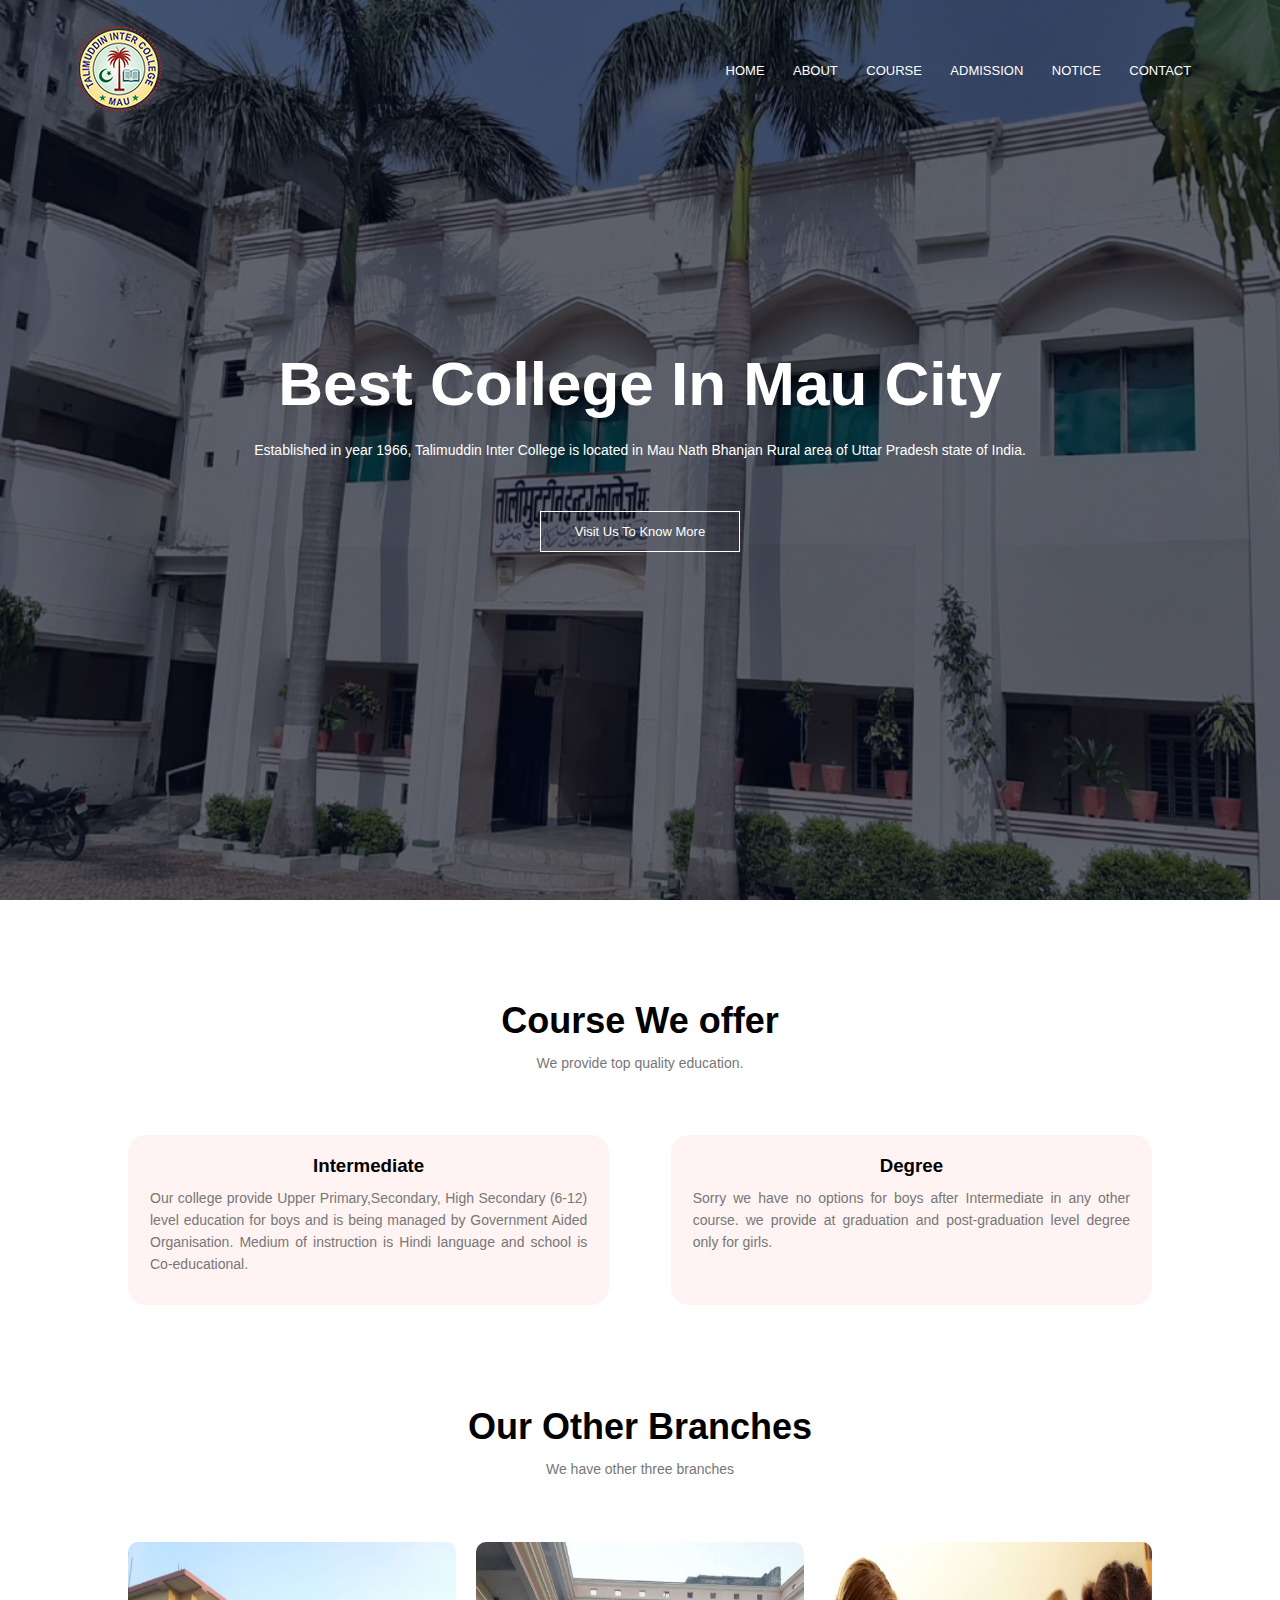
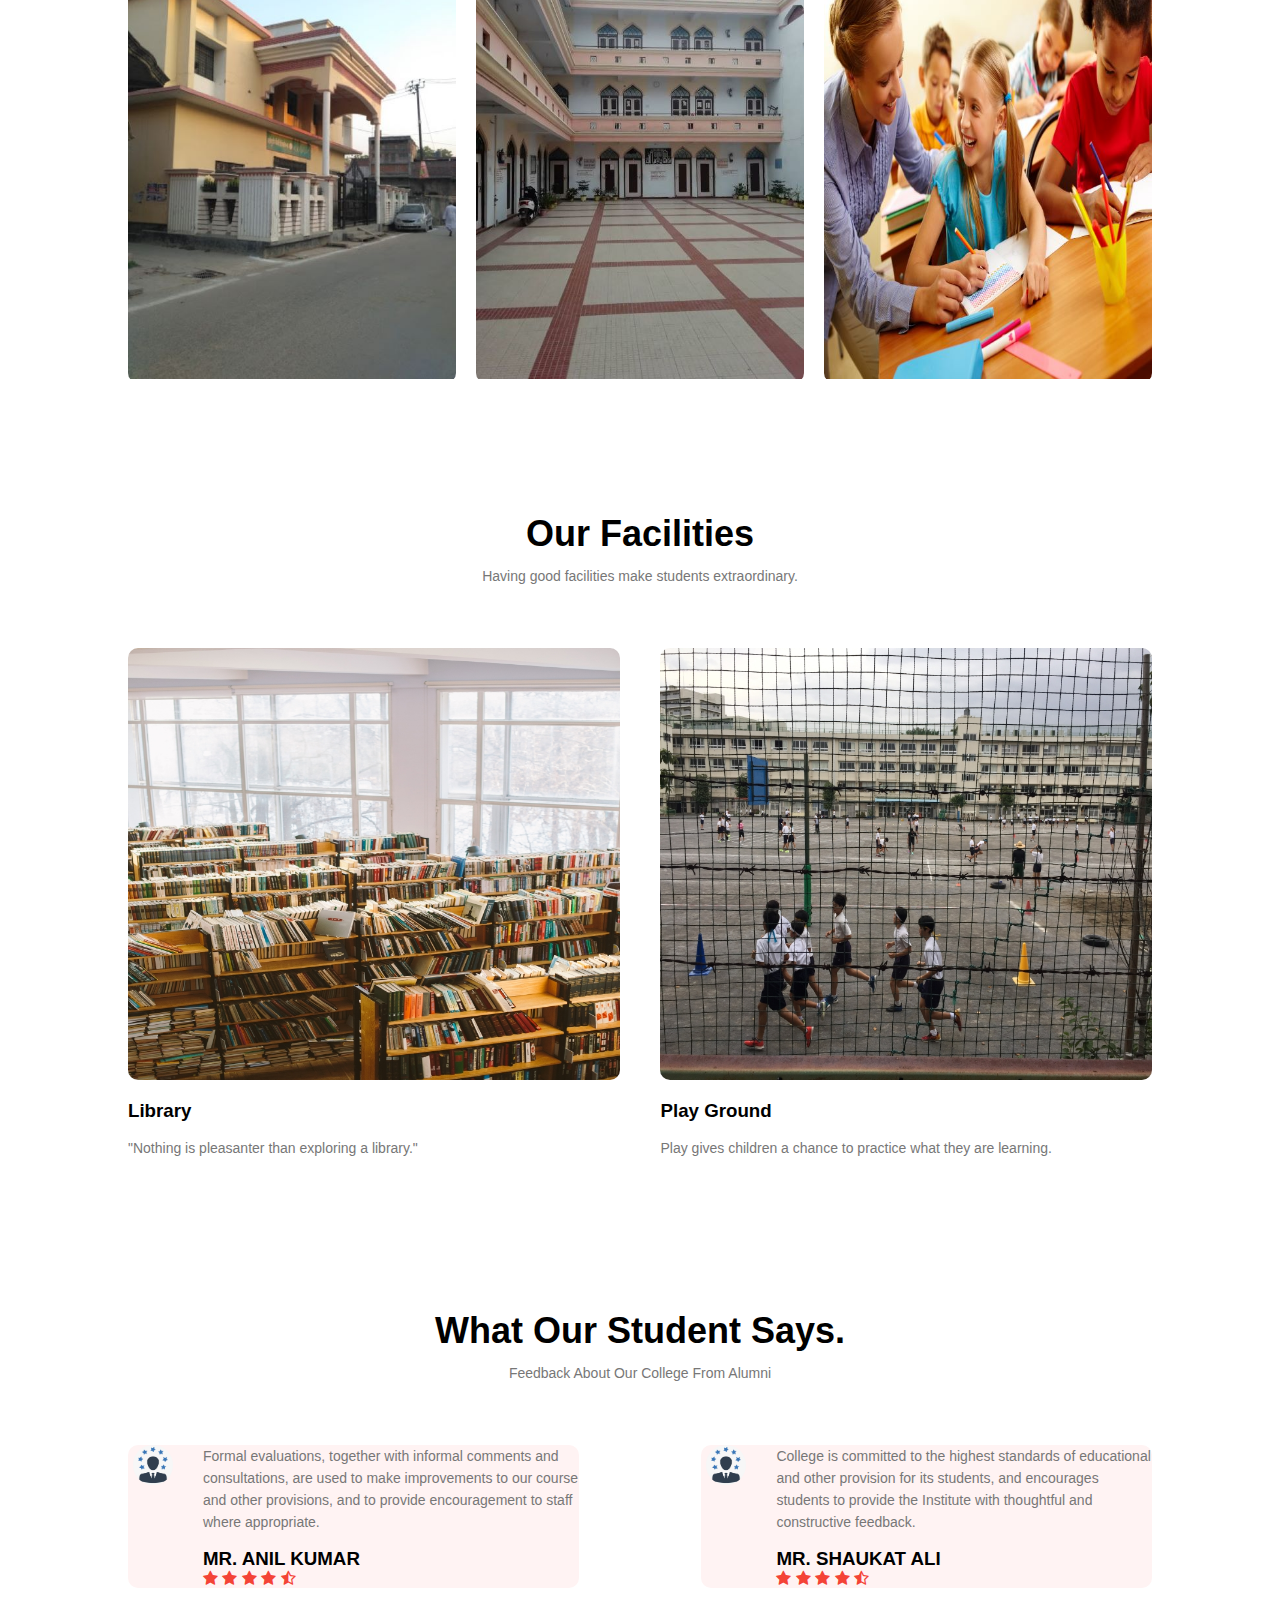
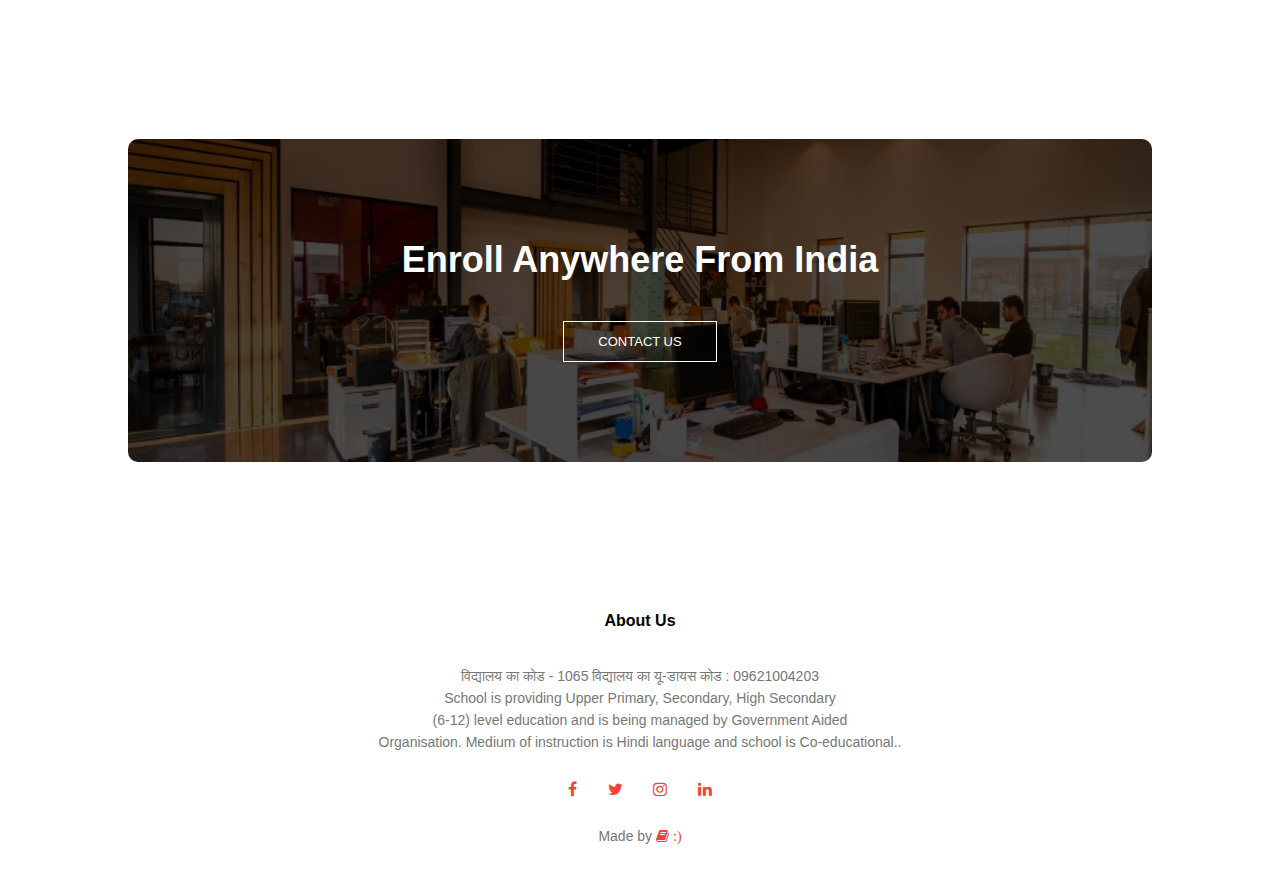
<file: index.html>
<!DOCTYPE html>
<html lang="en">
<head>
    <meta charset="UTF-8">
    <meta http-equiv="X-UA-Compatible" content="IE=edge">
    <meta name="viewport" content="width=device-width, initial-scale=1.0">
    <title>Talimuddin Inter College</title>
    <link rel="stylesheet" href="new.css">
    <link rel="stylesheet" href="https://stackpath.bootstrapcdn.com/font-awesome/4.7.0/css/font-awesome.min.css">
</head>
<body>
    <section class="header">
        <nav ><a href="index.html"><img src="/img/newlogo.png" alt=""></a>
        <div class="nav-links" id="navLinks">
            <i class="fa fa-times" onclick="hideMenu()"></i>
            <ul><li><a href="index.html">HOME</a></li>
                <li><a href="about.html">ABOUT</a></li>
                <li><a href="course.html">COURSE</a></li>
                <li><a href="admission.html">ADMISSION</a></li>
                <li><a href="notice.html">NOTICE</a></li>
                <li><a href="contact.html">CONTACT</a></li></ul>
        </div>
        <i class="fa fa-bars" onclick="showMenu()"></i>
    </nav>
        <div class="text-box">
            <h1>Best College In Mau City</h1>
            <p>Established in year 1966, Talimuddin Inter College is located in Mau Nath Bhanjan Rural area of Uttar Pradesh state of India.</p>
            <a href="https://en.wikipedia.org/wiki/Talimuddin_Inter_College" class="hero-btn">Visit Us To Know More</a>
        </div>
    </section>
    <!--JAVASCRIPT FOR TOGGLE MENU-->
    <script>
        var navLinks=document.getElementById("navLinks");
        function showMenu()
        {
            navLinks.style.right="0";
        }
        function hideMenu() {
            navLinks.style.right="-200px"
            
        }
    </script>
    <!--course-->
    <section class="course">
        <h1>Course We offer</h1>
        <p>We provide top quality education.</p>
               <div class="row">
            <div class="course-col">
                <h3>Intermediate</h3>
                <p>Our college provide Upper Primary,Secondary,
                     High Secondary (6-12) level education for boys and is
                     being managed by Government Aided Organisation.
                      Medium of instruction is Hindi language 
                     and school is Co-educational.</p>
            </div>
            <div class="course-col">
                <h3>Degree</h3>
                <p>Sorry we have no options for boys after Intermediate
                     in any other course. we  provide at graduation
                     and post-graduation level degree only for girls.</p>
            </div>
        </div>
       
    </section>
    <!--our other branches-->
    <section class="branch">
        <h1>Our Other Branches</h1>
        <p>We have other three branches</p>
        <div class="row">
                <div class="branch-col">
                        <img src="img/pgclg.jpg"/>
                    <div class="layer">
                        <a href="http://talimuddin.in/"><h3>Talimuddin Girls P.G. College - Mau</h3> </a>
                    </div>
                </div>
           
            <div class="branch-col">
                <img src="img/intclg.jpg"/>
                <div class="layer"><a href="https://talimuddingirlsintercollege.com/"><h3>Talimuddin Girls Inter College - Mau</h3></a></div>
            </div>
            <div class="branch-col">
                <img src="img/kgschl.jpg"/>
                <div class="layer"> 
                    <a href="https://en.wikipedia.org/wiki/Talimuddin_Inter_College"> 
                        <h3>Talimuddin (KG-Upper class) - Mau</h3> </a>
                </div>
            </div>
        </div> 
    </section>
    <!--Facilities-->
    <section class="facilities">
        <h1>Our Facilities</h1>
        <p>Having good facilities make students extraordinary.</p>
        <div class="row">
            <div class="facilities-col">
                <img src="img/lib.jpg">
                <h3>Library</h3>
                <p>"Nothing is pleasanter than exploring a library."</p>
            </div>
            <div class="facilities-col">
                <img src="/img/plg.jpg">
                <h3>Play Ground</h3>
                <p>Play gives children a chance to practice what they are learning.</p>
            </div>
         
        </div>
    </section>
    <!---------testimonials------------>
    <section class="testimonials">
        <h1>What Our Student Says.</h1>
        <p>Feedback About Our College From Alumni</p>
        <div class="row">
            <div class="testimonial-col">
                <img src="/img/testm.png">
                <div>
                    <p>Formal evaluations, together with informal comments and consultations,
                         are used to make improvements to our course and other provisions, 
                         and to provide encouragement to staff where appropriate.</p>
                    <h3>MR. ANIL KUMAR</h3>
                    <i class="fa fa-star"></i>
                    <i class="fa fa-star"></i>
                    <i class="fa fa-star"></i>
                    <i class="fa fa-star"></i>
                    <i class="fa fa-star-half-o"></i>
                </div>
            </div>
            <div class="testimonial-col">
                <img src="img/testm.png">
                <div>
                    <p>College is committed to the highest standards of educational 
                        and other provision for its students, and encourages students 
                        to provide the Institute with thoughtful and constructive feedback.</p>
                    <h3>MR. SHAUKAT ALI</h3>
                    <i class="fa fa-star"></i>
                    <i class="fa fa-star"></i>
                    <i class="fa fa-star"></i>
                    <i class="fa fa-star"></i>
                    <i class="fa fa-star-half-o"></i>
                </div>
            </div>
        </div>
    </section>

    <!--------ctaction---------->


    <section class="cta">
        <h1>Enroll Anywhere From India</h1>
        <a href="contact.html" class="hero-btn">CONTACT US</a>
    </section>


    <!--------------footer-------------------->


<section class="footer">
    <h4>About Us</h4>
    <p>विद्यालय का कोड - 1065
        विद्यालय का यू-डायस कोड : 09621004203 <br>
        School is providing Upper Primary, Secondary, High Secondary<br> (6-12) level education 
        and is being managed by Government Aided<br> Organisation. 
        Medium of instruction is Hindi language and school is Co-educational..</p>
        <div class="icons">
            <i class="fa fa-facebook"></i>
            <i class="fa fa-twitter"></i>
            <i class="fa fa-instagram"></i>
            <i class="fa fa-linkedin"></i>
        </div>
        <p>Made by <i class="fa fa-book"> :)</i></p>
</section>



</body>
</html>
</file>
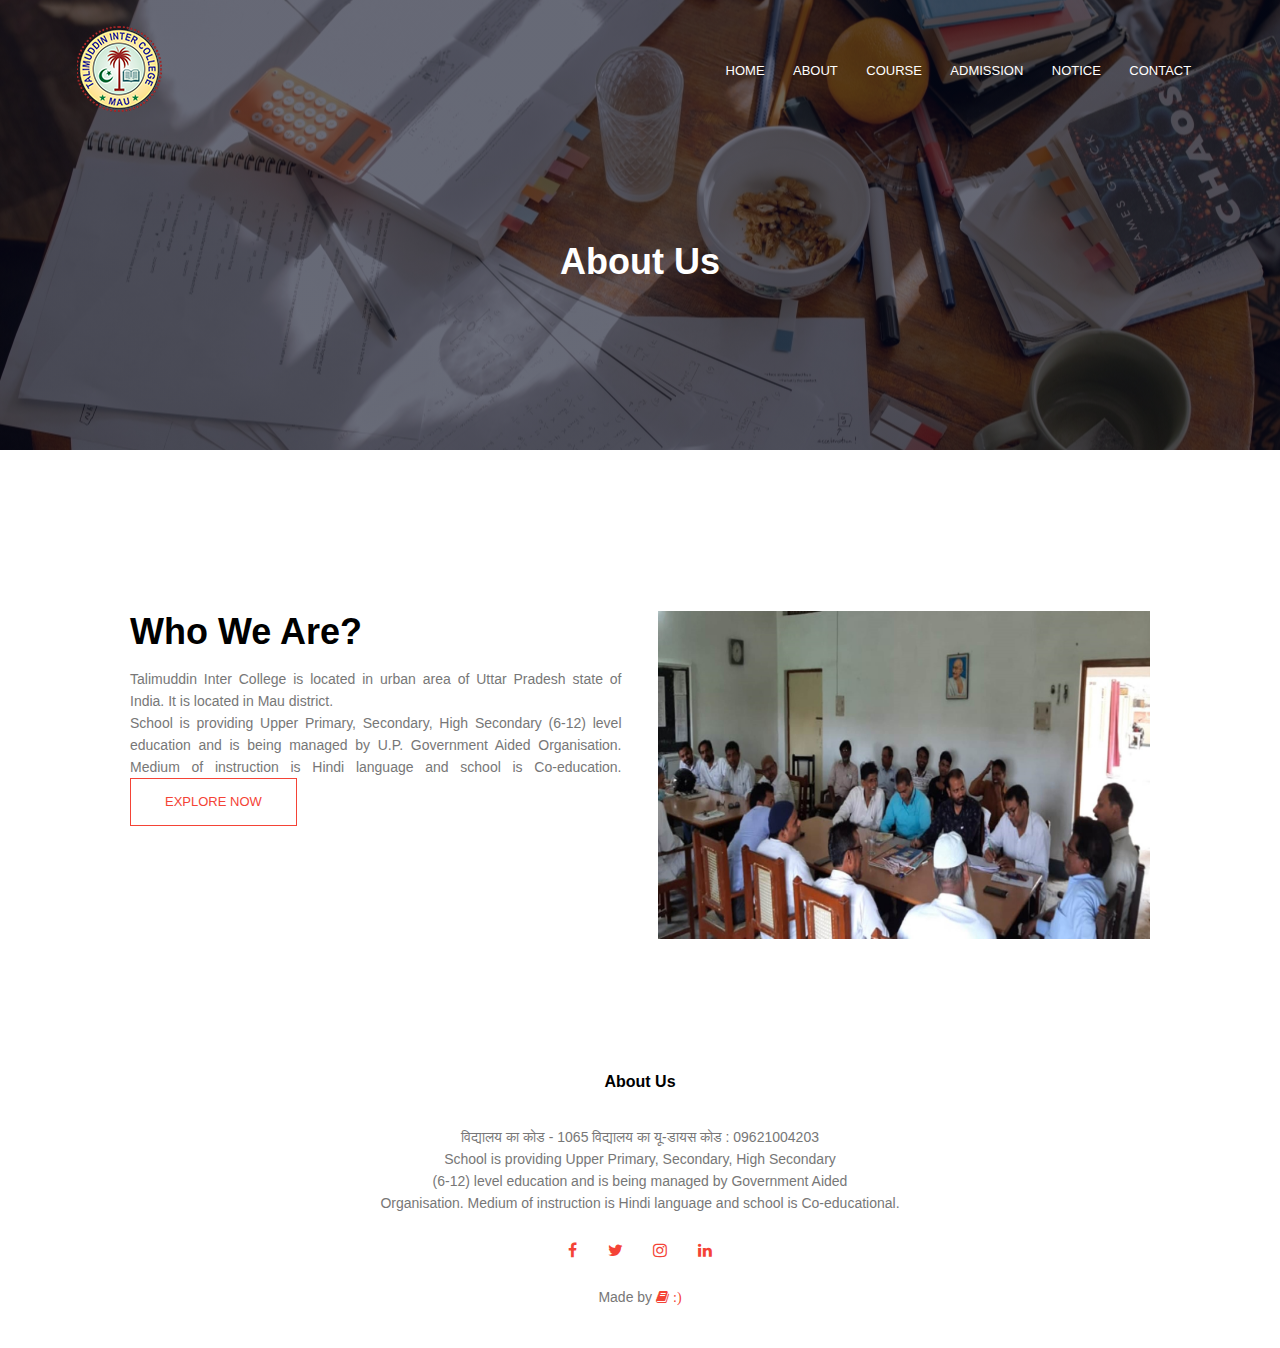
<file: about.html>
<!DOCTYPE html>
<html lang="en">
<head>
    <meta charset="UTF-8">
    <meta http-equiv="X-UA-Compatible" content="IE=edge">
    <meta name="viewport" content="width=device-width, initial-scale=1.0">
    <title>Talimuddin Inter College </title>
    <link rel="stylesheet" href="new.css">
    <link rel="stylesheet" href="https://stackpath.bootstrapcdn.com/font-awesome/4.7.0/css/font-awesome.min.css">
</head>
<body>
    <section class="sub-header">
        <nav ><a href="index.html"><img src="/img/newlogo.png" alt=""></a>
        <div class="nav-links" id="navLinks">
            <i class="fa fa-times" onclick="hideMenu()"></i>
            <ul><li><a href="index.html">HOME</a></li>
                <li><a href="about.html">ABOUT</a></li>
                <li><a href="course.html">COURSE</a></li>
                <li><a href="admission.html">ADMISSION</a></li>
                <li><a href="notice.html">NOTICE</a></li>
                <li><a href="contact.html">CONTACT</a></li></ul>
        </div>
        <i class="fa fa-bars" onclick="showMenu()"></i>
    </nav>
       <h1>About Us</h1>
    </section>
    <!--JAVASCRIPT FOR TOGGLE MENU-->
    <script>
        var navLinks=document.getElementById("navLinks");
        function showMenu()
        {
            navLinks.style.right="0";
        }
        function hideMenu() {
            navLinks.style.right="-200px"
            
        }
    </script>
   

    <!-----about-us------>
    <section class="about-us">
        <div class="row">
            <div class="about-col">
                <h1> Who We Are?</h1>
                <p>Talimuddin Inter College is located in
                 urban area of Uttar Pradesh state of India.
                 It is located in Mau district.<br>
                 School is providing Upper Primary, Secondary, High Secondary (6-12)
                 level education and is being managed by U.P. 
                 Government Aided Organisation. Medium of instruction 
                 is Hindi language and school is Co-education.
                 <a href="index.html" class="hero-btn red-btn">EXPLORE NOW</a>
            </div>
            <div class="about-col">
                <img src="/img/staff.jpg" alt="">
            </div>
        </div>
    </section>

 
  

   


    <!--------------footer-------------------->


<section class="footer">
    <h4>About Us</h4>
    <p>विद्यालय का कोड - 1065
        विद्यालय का यू-डायस कोड : 09621004203 <br>
        School is providing Upper Primary, Secondary, High Secondary<br> (6-12) level education 
        and is being managed by Government Aided<br> Organisation. 
        Medium of instruction is Hindi language and school is Co-educational.</p>
        
        <div class="icons">
            <i class="fa fa-facebook"></i>
            <i class="fa fa-twitter"></i>
            <i class="fa fa-instagram"></i>
            <i class="fa fa-linkedin"></i>
        </div>
        <p>Made by <i class="fa fa-book"> :)</i></p>
</section>



</body>
</html>
</file>
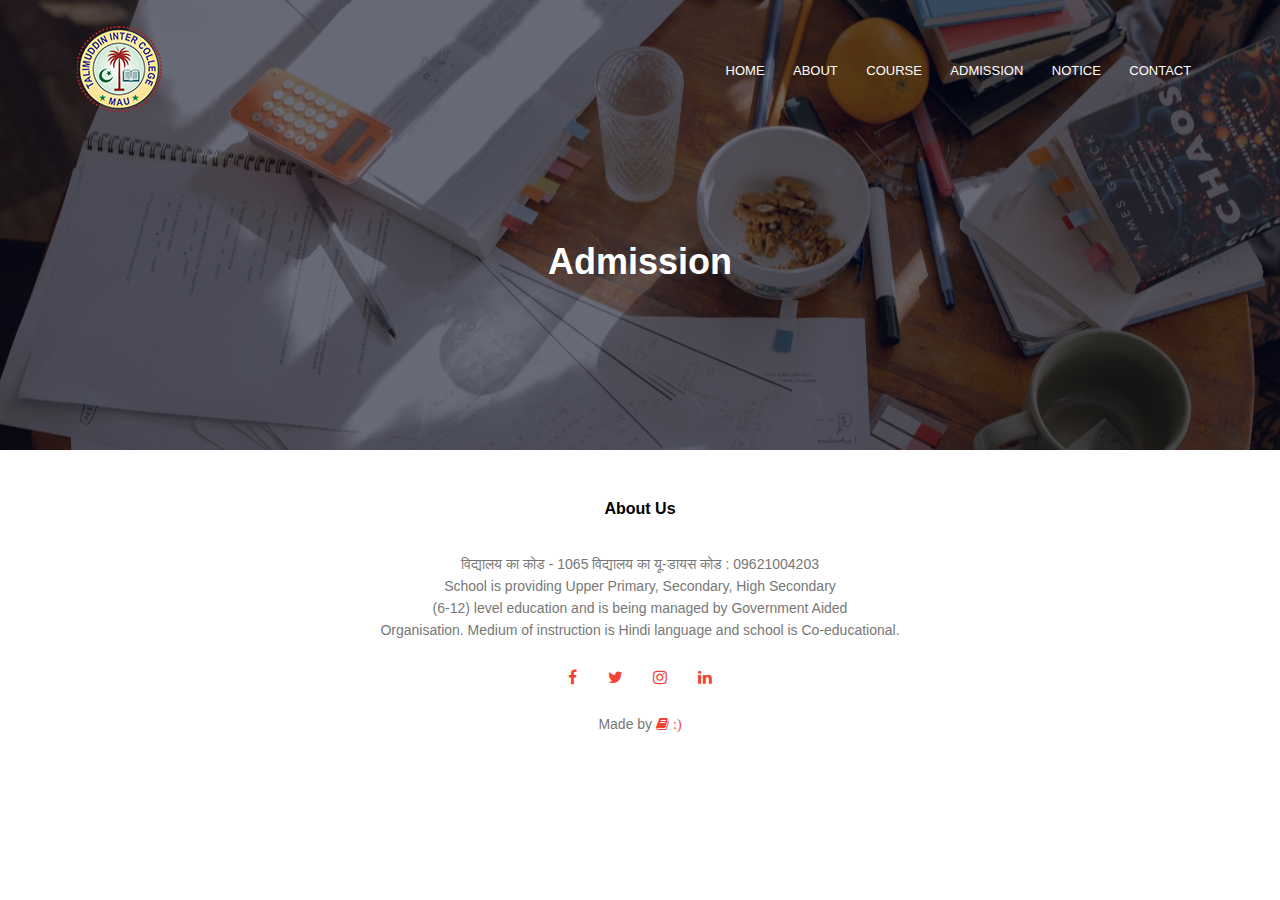
<file: admission.html>
<!DOCTYPE html>
<html lang="en">
<head>
    <meta charset="UTF-8">
    <meta http-equiv="X-UA-Compatible" content="IE=edge">
    <meta name="viewport" content="width=device-width, initial-scale=1.0">
    <title>Talimuddin Inter College</title>
    <link rel="stylesheet" href="new.css">
    <link rel="stylesheet" href="https://stackpath.bootstrapcdn.com/font-awesome/4.7.0/css/font-awesome.min.css">
</head>
<body>
    <section class="sub-header">
        <nav ><a href="index.html"><img src="/img/newlogo.png" alt=""></a>
        <div class="nav-links" id="navLinks">
            <i class="fa fa-times" onclick="hideMenu()"></i>
            <ul><li><a href="index.html">HOME</a></li>
                <li><a href="about.html">ABOUT</a></li>
                <li><a href="course.html">COURSE</a></li>
                <li><a href="admission.html">ADMISSION</a></li>
                <li><a href="notice.html">NOTICE</a></li>
                <li><a href="contact.html">CONTACT</a></li></ul>
        </div>
        <i class="fa fa-bars" onclick="showMenu()"></i>
    </nav>
       <h1>Admission</h1>
    </section>
    <!--JAVASCRIPT FOR TOGGLE MENU-->
    <script>
        var navLinks=document.getElementById("navLinks");
        function showMenu()
        {
            navLinks.style.right="0";
        }
        function hideMenu() {
            navLinks.style.right="-200px"
            
        }
    </script>
   

    <!-----about-us------>
   

 
  

   


    <!--------------footer-------------------->


<section class="footer">
    <h4>About Us</h4>
    <p>विद्यालय का कोड - 1065
        विद्यालय का यू-डायस कोड : 09621004203 <br>
        School is providing Upper Primary, Secondary, High Secondary<br> (6-12) level education 
        and is being managed by Government Aided<br> Organisation. 
        Medium of instruction is Hindi language and school is Co-educational.</p>
        
        <div class="icons">
            <i class="fa fa-facebook"></i>
            <i class="fa fa-twitter"></i>
            <i class="fa fa-instagram"></i>
            <i class="fa fa-linkedin"></i>
        </div>
        <p>Made by <i class="fa fa-book"> :)</i></p>
</section>



</body>
</html>
</file>
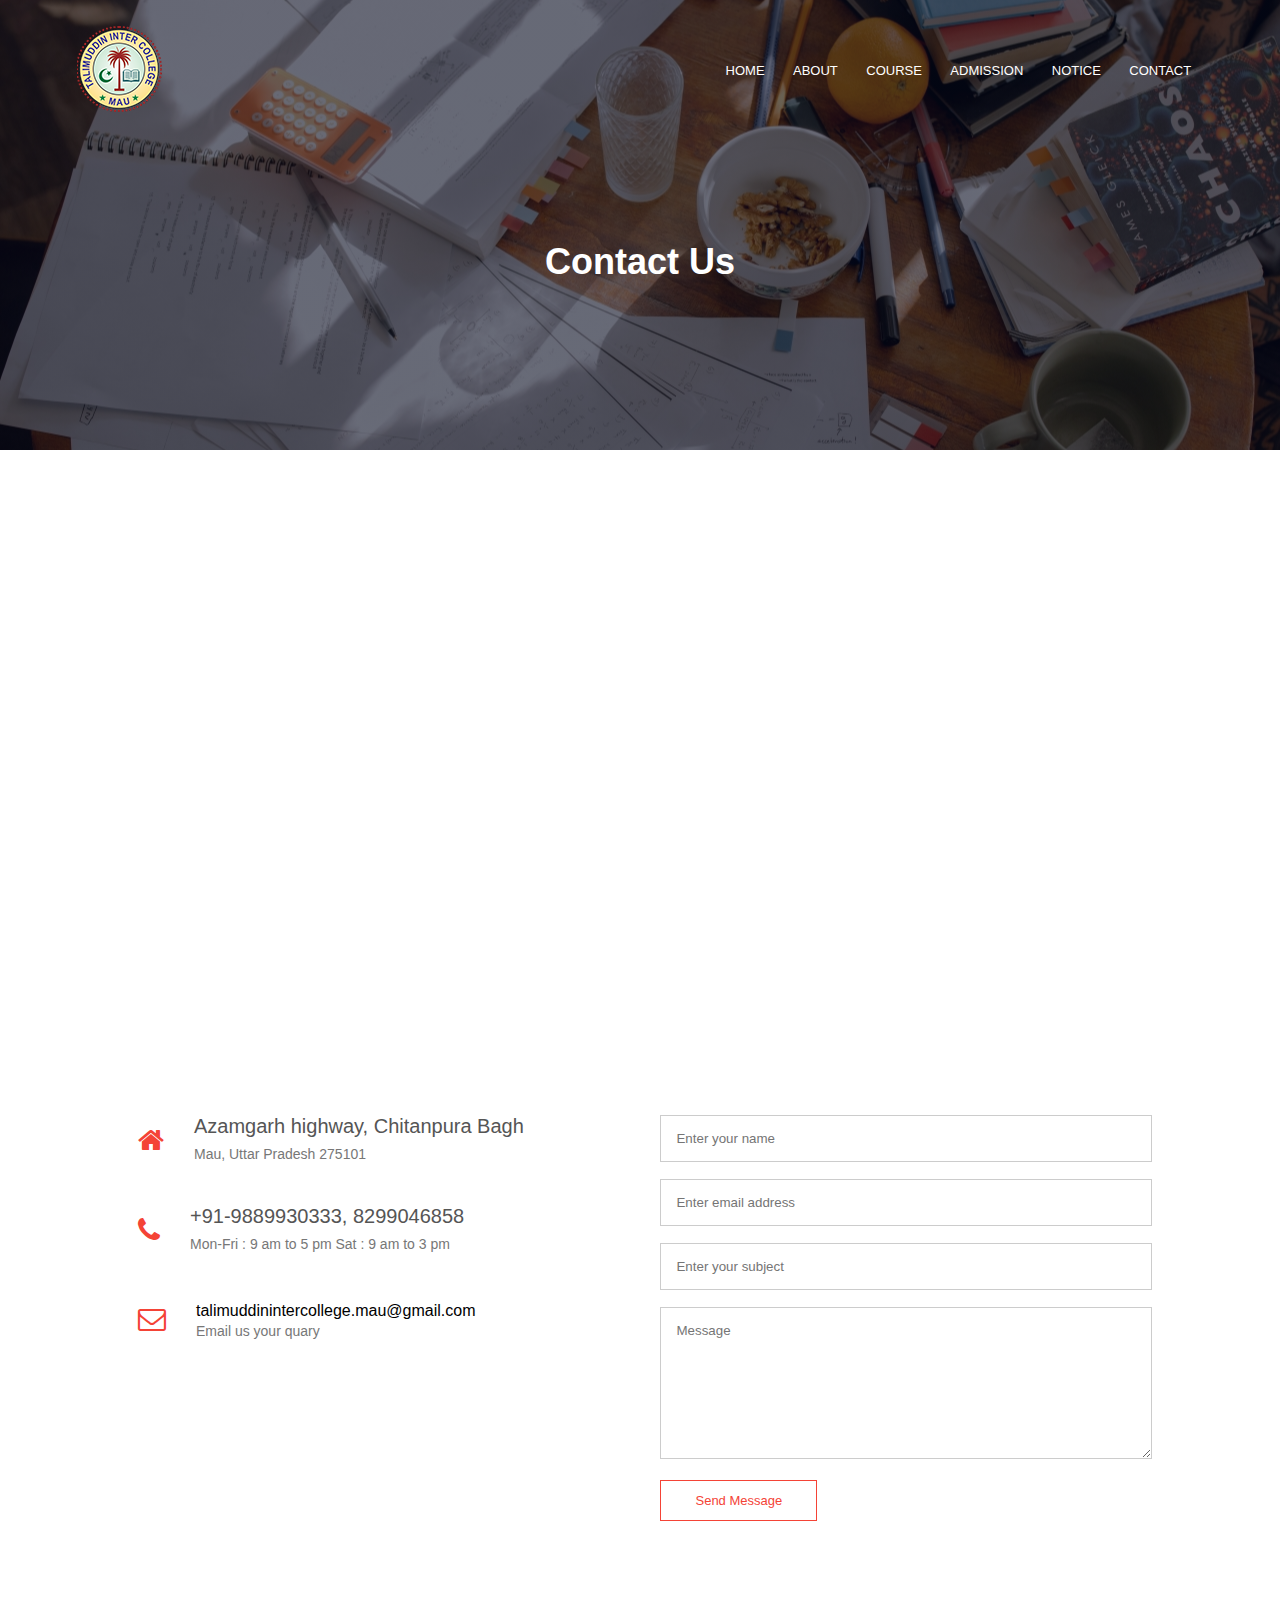
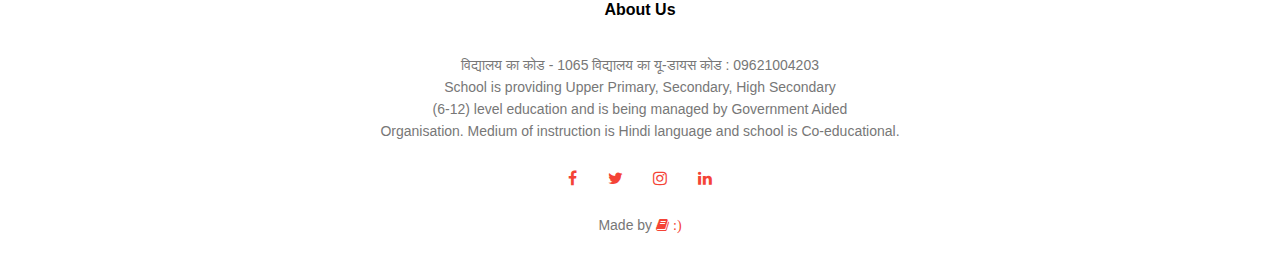
<file: contact.html>
<!DOCTYPE html>
<html lang="en">
<head>
    <meta charset="UTF-8">
    <meta http-equiv="X-UA-Compatible" content="IE=edge">
    <meta name="viewport" content="width=device-width, initial-scale=1.0">
    <title>Talimuddin Inter College</title>
    <link rel="stylesheet" href="new.css">
    <link rel="stylesheet" href="https://stackpath.bootstrapcdn.com/font-awesome/4.7.0/css/font-awesome.min.css">
</head>
<body>
    <section class="sub-header">
        <nav ><a href="index.html"><img src="/img/newlogo.png" alt=""></a>
        <div class="nav-links" id="navLinks">
            <i class="fa fa-times" onclick="hideMenu()"></i>
            <ul><li><a href="index.html">HOME</a></li>
                <li><a href="about.html">ABOUT</a></li>
                <li><a href="course.html">COURSE</a></li>
                <li><a href="admission.html">ADMISSION</a></li>
                <li><a href="notice.html">NOTICE</a></li>
                <li><a href="contact.html">CONTACT</a></li></ul>
        </div>
        <i class="fa fa-bars" onclick="showMenu()"></i>
    </nav>
       <h1>Contact Us</h1>
    </section>
    <!--JAVASCRIPT FOR TOGGLE MENU-->
    <script>
        var navLinks=document.getElementById("navLinks");
        function showMenu()
        {
            navLinks.style.right="0";
        }
        function hideMenu() {
            navLinks.style.right="-200px"
            
        }
    </script>
   

    <!-----contact-us------>
    <section class="location">
        <iframe src="https://www.google.com/maps/embed?pb=!1m14!1m8!1m3!1d224.24626866344965!2d83.
        550946!3d25.937185!3m2!1i1024!2i768!4f13.1!3m3!1m2!1s0x0%3A0xe1e039173460181!2sTalimuddin%20Inter%20College%20(Boys&#39;)
        !5e0!3m2!1sen!2sin!4v1674117651466!5m2!1sen!2sin" width="600" height="450"
         style="border:0;" allowfullscreen="" loading="lazy" referrerpolicy="no-referrer-when-downgrade"></iframe>   
    </section>

    <section class="contact-us">
        <div class="row">
            <div class="contact-col">
                <div>
                <i class="fa fa-home"></i>
                <span>
                    <h5>Azamgarh highway, Chitanpura Bagh</h5>
                    <p>Mau, Uttar Pradesh 275101</p>
                </span>
                </div>
                <div>
                    <i class="fa fa-phone"></i>
                    <span>
                        <h5>+91-9889930333, 8299046858</h5>
                        <p>Mon-Fri : 9 am to 5 pm Sat : 9 am to 3 pm</p>
                    </span>
                    </div>
                    <div>
                        <i class="fa fa-envelope-o"></i>
                        <span>
                            <h5></h5>talimuddinintercollege.mau@gmail.com</h5>
                            <p>Email us your quary</p>
                        </span>
                        </div>
            </div>
            <div class="contact-col">
                <form action="">
                    <input type="text" placeholder="Enter your name" required>
                    <input type="email" placeholder="Enter email address" required >
                    <input type="" placeholder="Enter your subject" required>
                    <textarea rows="8" placeholder="Message" required></textarea>
                    <button type="submit" class="hero-btn red-btn">Send Message</button>
                </form>
            </div>
        </div>
    </section>

 
  

   


    <!--------------footer-------------------->


<section class="footer">
    <h4>About Us</h4>
    <p>विद्यालय का कोड - 1065
        विद्यालय का यू-डायस कोड : 09621004203 <br>
        School is providing Upper Primary, Secondary, High Secondary<br> (6-12) level education 
        and is being managed by Government Aided<br> Organisation. 
        Medium of instruction is Hindi language and school is Co-educational.</p>
        
        <div class="icons">
            <i class="fa fa-facebook"></i>
            <i class="fa fa-twitter"></i>
            <i class="fa fa-instagram"></i>
            <i class="fa fa-linkedin"></i>
        </div>
        <p>Made by <i class="fa fa-book"> :)</i></p>
</section>



</body>
</html>
</file>
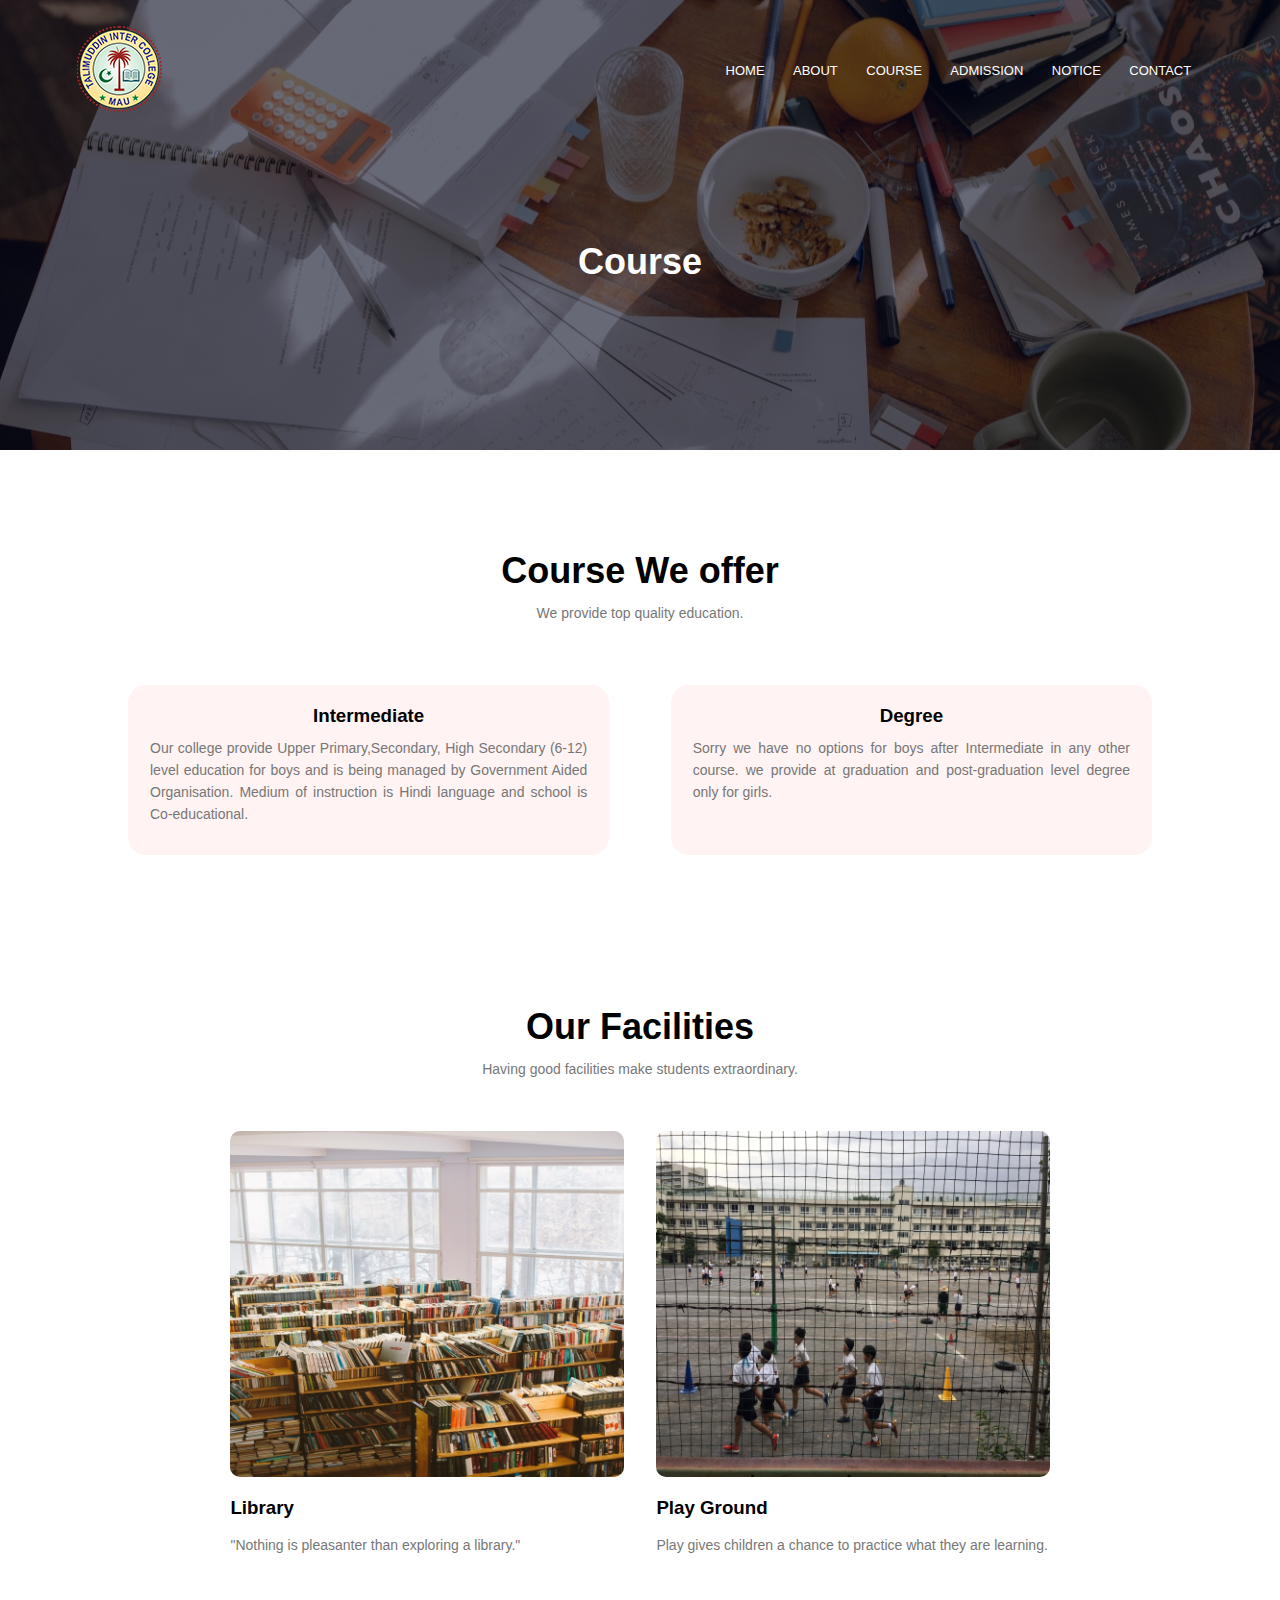
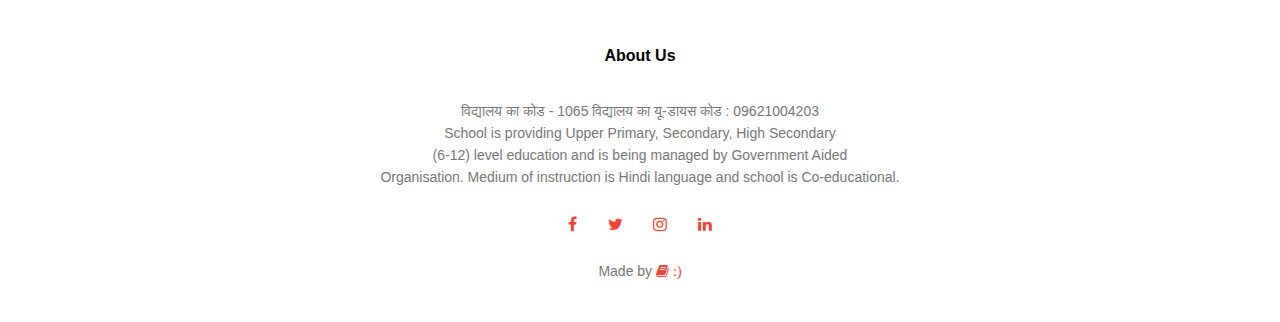
<file: course.html>
<!DOCTYPE html>
<html lang="en">
<head>
    <meta charset="UTF-8">
    <meta http-equiv="X-UA-Compatible" content="IE=edge">
    <meta name="viewport" content="width=device-width, initial-scale=1.0">
    <title>Talimuddin Inter College</title>
    <link rel="stylesheet" href="new.css">
    <link rel="stylesheet" href="https://stackpath.bootstrapcdn.com/font-awesome/4.7.0/css/font-awesome.min.css">
</head>
<body>
    <section class="sub-header">
        <nav ><a href="index.html"><img src="/img/newlogo.png" alt=""></a>
        <div class="nav-links" id="navLinks">
            <i class="fa fa-times" onclick="hideMenu()"></i>
            <ul><li><a href="index.html">HOME</a></li>
                <li><a href="about.html">ABOUT</a></li>
                <li><a href="course.html">COURSE</a></li>
                <li><a href="admission.html">ADMISSION</a></li>
                <li><a href="notice.html">NOTICE</a></li>
                <li><a href="contact.html">CONTACT</a></li></ul>
        </div>
        <i class="fa fa-bars" onclick="showMenu()"></i>
    </nav>
       <h1>Course</h1>
    </section>
    <!--JAVASCRIPT FOR TOGGLE MENU-->
    <script>
        var navLinks=document.getElementById("navLinks");
        function showMenu()
        {
            navLinks.style.right="0";
        }
        function hideMenu() {
            navLinks.style.right="-200px"
            
        }
    </script>
   

    <!-----course------>
  

    <section class="course">
        <h1>Course We offer</h1>
        <p>We provide top quality education.</p>
               <div class="row">
            <div class="course-col">
                <h3>Intermediate</h3>
                <p>Our college provide Upper Primary,Secondary,
                     High Secondary (6-12) level education for boys and is
                     being managed by Government Aided Organisation.
                      Medium of instruction is Hindi language 
                     and school is Co-educational.</p>
            </div>
            <div class="course-col">
                <h3>Degree</h3>
                <p>Sorry we have no options for boys after Intermediate
                     in any other course. we  provide at graduation
                     and post-graduation level degree only for girls.</p>
            </div>
        </div>
        <section class="facilities">
            <h1>Our Facilities</h1>
            <p>Having good facilities make students extraordinary.</p>
            <div class="row">
                <div class="facilities-col">
                    <img src="img/lib.jpg">
                    <h3>Library</h3>
                    <p>"Nothing is pleasanter than exploring a library."</p>
                </div>
                <div class="facilities-col">
                    <img src="/img/plg.jpg">
                    <h3>Play Ground</h3>
                    <p>Play gives children a chance to practice what they are learning.</p>
                </div>
             
            </div>
        </section>
  

   


    <!--------------footer-------------------->


<section class="footer">
    <h4>About Us</h4>
    <p>विद्यालय का कोड - 1065
        विद्यालय का यू-डायस कोड : 09621004203 <br>
        School is providing Upper Primary, Secondary, High Secondary<br> (6-12) level education 
        and is being managed by Government Aided<br> Organisation. 
        Medium of instruction is Hindi language and school is Co-educational.</p>
        
        <div class="icons">
            <i class="fa fa-facebook"></i>
            <i class="fa fa-twitter"></i>
            <i class="fa fa-instagram"></i>
            <i class="fa fa-linkedin"></i>
        </div>
        <p>Made by <i class="fa fa-book"> :)</i></p>
</section>



</body>
</html>
</file>
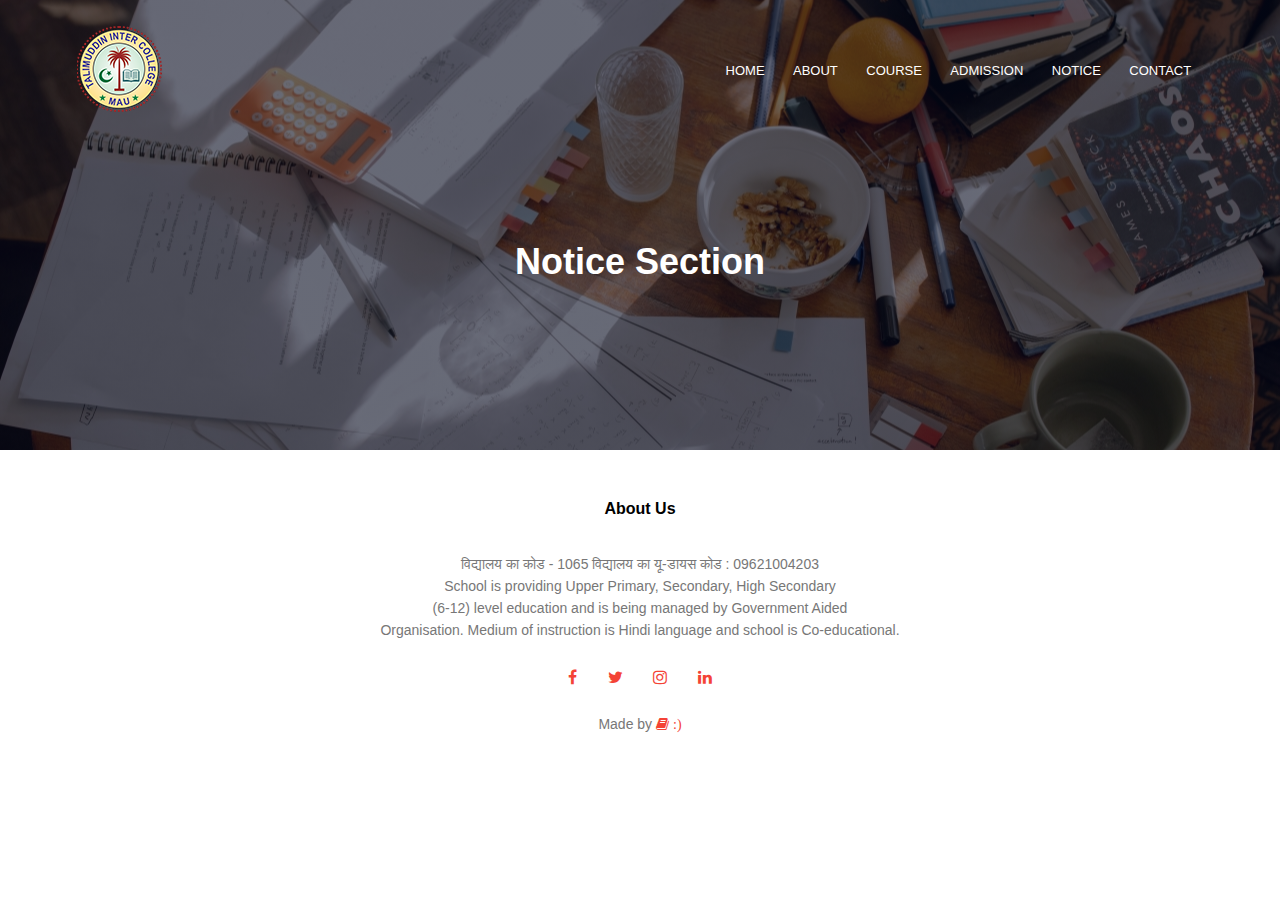
<file: notice.html>
<!DOCTYPE html>
<html lang="en">
<head>
    <meta charset="UTF-8">
    <meta http-equiv="X-UA-Compatible" content="IE=edge">
    <meta name="viewport" content="width=device-width, initial-scale=1.0">
    <title>Talimuddin Inter College</title>
    <link rel="stylesheet" href="new.css">
    <link rel="stylesheet" href="https://stackpath.bootstrapcdn.com/font-awesome/4.7.0/css/font-awesome.min.css">
</head>
<body>
    <section class="sub-header">
        <nav ><a href="index.html"><img src="/img/newlogo.png" alt=""></a>
        <div class="nav-links" id="navLinks">
            <i class="fa fa-times" onclick="hideMenu()"></i>
            <ul><li><a href="index.html">HOME</a></li>
                <li><a href="about.html">ABOUT</a></li>
                <li><a href="course.html">COURSE</a></li>
                <li><a href="admission.html">ADMISSION</a></li>
                <li><a href="notice.html">NOTICE</a></li>
                <li><a href="contact.html">CONTACT</a></li></ul>
        </div>
        <i class="fa fa-bars" onclick="showMenu()"></i>
    </nav>
       <h1>Notice Section</h1>
    </section>
    <!--JAVASCRIPT FOR TOGGLE MENU-->
    <script>
        var navLinks=document.getElementById("navLinks");
        function showMenu()
        {
            navLinks.style.right="0";
        }
        function hideMenu() {
            navLinks.style.right="-200px"
            
        }
    </script>
   

    <!-----about-us------>
   

 
  

   


    <!--------------footer-------------------->


<section class="footer">
    <h4>About Us</h4>
    <p>विद्यालय का कोड - 1065
        विद्यालय का यू-डायस कोड : 09621004203 <br>
        School is providing Upper Primary, Secondary, High Secondary<br> (6-12) level education 
        and is being managed by Government Aided<br> Organisation. 
        Medium of instruction is Hindi language and school is Co-educational.</p>
        
        <div class="icons">
            <i class="fa fa-facebook"></i>
            <i class="fa fa-twitter"></i>
            <i class="fa fa-instagram"></i>
            <i class="fa fa-linkedin"></i>
        </div>
        <p>Made by <i class="fa fa-book"> :)</i></p>
</section>



</body>
</html>
</file>
<file: new.css>
*{
    padding: 0%;
    margin: 0%;
    font-family: 'Poppins',sans-serif;

}
.header{
    min-height: 100vh;
    width: 100%;
    background-image:linear-gradient(rgb(4, 9, 30, 0.6), rgb(4,9,30, 0.6)), url(/img/clg1.jpg);
    background-position: center;
    background-size: cover;
    position: relative;
}
nav{
    display: flex;
    padding: 2% 6%;
    justify-content: space-between;
    align-items: center;       
}

nav img{
    max-width: 500px;
    
}
.nav-links{
    flex: 1;
    text-align: right;
}
.nav-links ul li{
    list-style: none;
    display: inline-block;
    padding: 8px 12px;
    position: relative;
}
.nav-links ul li a{
    color: #fff;
    text-decoration: none;
    font-size: 13px;
}
.nav-links ul li::after{
    content: '';
    width: 0%;
    height: 2px;
    margin: auto;
    background: #f44336;
    display: block;
    transition: 0.5s;
}
.nav-links ul li:hover::after{
    width: 100%;
}
.text-box{
    width: 90%;
    color: #fff;
    position: absolute;
    top: 50%;
    left: 50%;
    transform: translate(-50%, -50%);
    text-align: center;
    
}
.text-box h1{
    font-size: 62px;
}
.text-box p{
    margin: 10px 0 40px;
    font-size: 14px;
    color: #fff;
}
.hero-btn{
    display: inline-block;
    text-decoration: none;
    color: #fff;
    border: 1px solid #fff;
    padding: 12px 34px;
    font-size: 13px;
    position: relative;
    cursor: pointer;
}
.hero-btn:hover{
    border: 1px solid #f44336;
    background: #f44336;
    transition: 1s;
}
nav .fa{
    display: none;
}
@media(max-width:700px){
    .text-box h1{
        font-size: 20px;
    }
    .nav-links ul li{
        
        display: block;
        
    }
    .nav-links{
        position: fixed;
        background: #f44336;
        height: 100vh;
        width: 200px;
        top: 0;
        right: -200px;
        text-align: left;
        z-index: 2;
        transition: 1s;
    }
    nav .fa{
        display: block;
        color: #fff;
        margin: 10px;
        font-size: 22px;
        cursor: pointer;
    }
    .nav-links ul {
        padding: 30px;
    }
    .row{
        flex-direction: column;
    }

    .testimonial-col img{
        height:40px;
        margin-left: 0px;
        margin-right: 15px;
       
     }

     .cta h1{
        font-size: 24px;
     }
   
 

}
/* course*/
.course{
    width: 80%;
    margin:auto;
    text-align: center;
    padding-top: 100px;
}
h1{
    font-size: 36px;
    font-weight: 600;
    
}
p{
    
    color: #777;
    font-size: 14px;
    font-weight: 300;
    line-height: 22px;
    padding: 10px;

}
.row{
    margin-top: 5%;
    display: flex;
    justify-content: space-between;
}
.course-col{
    text-align: justify;
    flex-basis: 47%;
    background: #fff3f3;
    border-radius: 18px;
    margin-bottom: 5%;
    padding: 20px 12px;
    box-sizing: border-box;
    transition: 0.5s;
}



h3{
    text-align: center;
    font-weight: 600;
    margin: 10px, 0;

}
.course-col:hover{
    box-shadow: 0 0 20px rgba(0,0,0,0.2);
}

/*branch*/

.branch{
    width: 80%;
    margin: auto;
    text-align: center;
    padding-top: 50px;
}

.branch-col{
    flex-basis: 32%;
    border-radius: 10px;
    margin-bottom: 30px;
    position: relative;
    overflow: hidden;
}
.branch-col img{
    width: 100%;
}
.layer{
    background:transparent;
    height: 100%;
    width: 100%;
    position: absolute;
    top: 0;
    left: 0;
    transition: 0.5s;
    
}

 .layer:hover{ 
    background: rgba(226, 0, 0, 0.7);
 } 
 
 .layer h3{
    width: 100%;
    font-weight: 500;
    color: #fff;
    font-size: 26px;
    bottom: 0;
    left: 50%;
    transform: translateX(-50%);
    position: absolute;
    opacity: 0;
    transition: 0.5s;
 }
 .layer:hover h3{
    bottom: 49%;
    opacity: 1;

 }
 /* ---facilities--- */

 
 .facilities{
    width: 80%;
    margin: auto;
    text-align: center;
    padding-top: 100px;
 }
 .facilities-col{
    flex-basis: 48%;
    border-radius: 10px;
    margin-bottom: 5%;
    text-align: left;
 }
 .facilities-col img{
    width: 100%;
    border-radius: 10px;
 }
 .facilities-col p{
    padding: 0;
 }
 .facilities-col h3{
    margin-top: 16px;
    margin-bottom: 15px;
    text-align: left;
 }
 /* ---------testimonial---------- */



 .testimonials
 {
    width: 80%;
    margin: auto;
    text-align: center;
    padding-top: 100px;

 }
 .testimonial-col
 {
    flex-basis: 44%;
    border-radius: 10px;
    margin-bottom: 5%;
    text-align: left;
    background: #fff3f3;
    cursor: pointer;
    display: flex;

 }

 .testimonial-col img{
    height:40px;
    margin-left: 5px;
    margin-right: 30px;
    border-radius: 50%;
 }
 .testimonial-col p{
    padding: 0;
 }
 .testimonial-col h3{
    margin-top: 15px;
    text-align: left;
 }

 .testimonial-col .fa{
    color: #f44336;
 }

 /* -------cta--------- */

.cta{
    margin: 100px auto;
    width: 80%;
    background-image: linear-gradient(rgba(0,0,0,0.7), rgba(0,0,0,0.7)), url(/img/cntct.jpg);
    background-position: center;
    background-size: cover;
    border-radius: 10px;
    text-align: center;
    padding: 100px 0;
}

.cta h1{
    color: #fff;
    margin-bottom: 40px;
    padding: 0;
}





/*--------------footer----------- */


.footer{
    width: 100%;
    text-align: center;
    padding: 30px 0;
}

.footer h4{
    margin-bottom: 25px ;
    margin-top: 20px;
    font-weight: 600;
}

.icons .fa{
    color:#f44336;
    margin: 0 13px;
    cursor: pointer;
    padding: 18px 0;
}
.fa-book{
     
    color: #f44336;
}


/* ------About us========= */

.sub-header{
    height: 50vh;
    width: 100%;
    background-image:linear-gradient(rgb(4, 9, 30, 0.6), rgb(4,9,30, 0.6)), url(/img/abtus.jpg);
    background-position: center;
    background-size: cover;
    position: relative;
    text-align: center;
    color: #fff;
}
.sub-header h1{
    margin-top: 100px;
}
.about-us{
    width: 80%;
    margin: auto;
    padding-top: 80px;
    padding-bottom: 50px;
}

.about-col{
    flex-basis: 48%;
    padding: 30px 2px;
}
.about-col img{
    width: 100%;
}
.about-col h1{
    padding-top: 0;
}
.about-col p{
    padding: 15px 0 25px;
    text-align: justify;
}

.red-btn{
    border: 1px solid #f44336;
    background: transparent;
    color: #f44336;
}
.red-btn:hover{
    color: #fff;
}




/* contact us */
.location
{
    width: 80%;
    margin: auto;
    padding: 80px 0;
}
.location iframe{
    width: 100%;
}
.contact-us{
    width: 80%;
    margin: auto;
}
.contact-col{
    flex-basis: 48%;
    margin-bottom: 30px;
}
.contact-col div{
    display: flex;
    align-items: center;
    margin-bottom: 40px;
}
.contact-col div .fa{
    font-size: 28px;
    color: #f44336;
    margin: 10px;
    margin-right: 30px;
}
.contact-col div p{
    padding: 0;
}
.contact-col div h5{
    font-size: 20px;
    margin-bottom: 5px;
    color: #555;
    font-weight: 400;
}
.contact-col input, .contact-col textarea{
    width: 100%;
    padding: 15px;
    margin-bottom: 17px;
    outline: none;
    border: 1px solid  #ccc;
    box-sizing: border-box;
}
</file>
